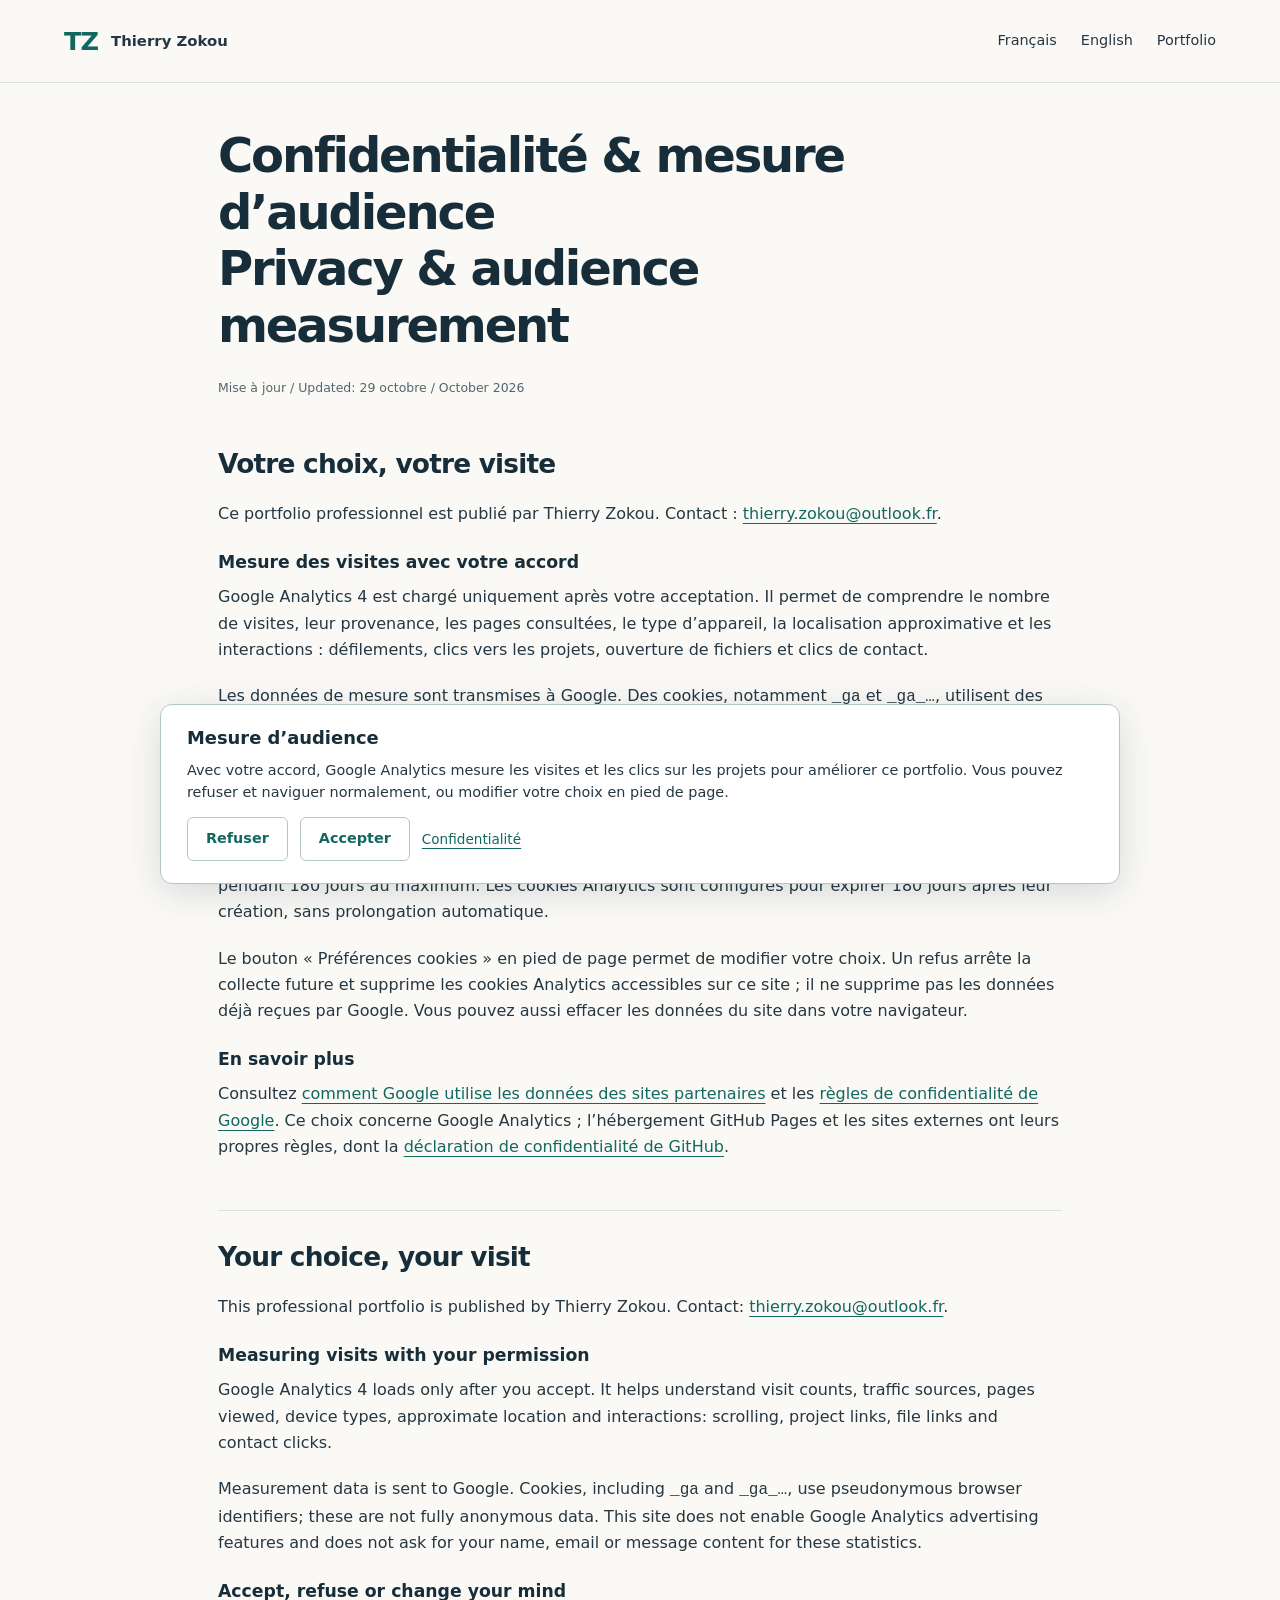
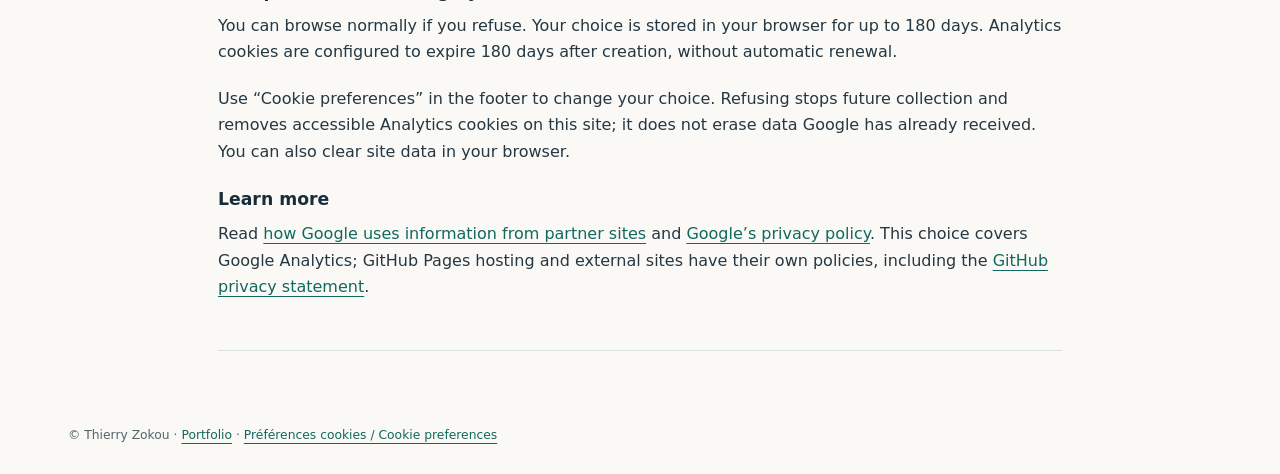
<file: privacy.html>
<!doctype html>
<html lang="fr">
<head>
  <meta charset="utf-8">
  <meta name="viewport" content="width=device-width, initial-scale=1">
  <title>Confidentialité / Privacy | Thierry Zokou</title>
  <meta name="description" content="Confidentialité et choix de mesure d’audience du portfolio de Thierry Zokou. Privacy and audience measurement choices.">
  <link rel="stylesheet" href="assets/css/portfolio.css">
  <script defer src="assets/js/analytics.js"></script>
</head>
<body>
  <a class="skip" href="#main">Aller au contenu / Skip to content</a>
  <header class="topbar">
    <a class="brand" href="./">TZ<span>Thierry Zokou</span></a>
    <nav aria-label="Langues / Languages"><a href="#fr" lang="fr">Français</a><a href="#en" lang="en">English</a><a href="./">Portfolio</a></nav>
  </header>
  <main class="privacy-main" id="main">
    <h1>Confidentialité &amp; mesure d’audience<br><span lang="en">Privacy &amp; audience measurement</span></h1>
    <p class="source-note">Mise à jour / Updated: 29 octobre / October 2026</p>
    <section id="fr" lang="fr">
      <h2>Votre choix, votre visite</h2>
      <p>Ce portfolio professionnel est publié par Thierry Zokou. Contact : <a href="mailto:thierry.zokou@outlook.fr">thierry.zokou@outlook.fr</a>.</p>
      <h3>Mesure des visites avec votre accord</h3>
      <p>Google Analytics 4 est chargé uniquement après votre acceptation. Il permet de comprendre le nombre de visites, leur provenance, les pages consultées, le type d’appareil, la localisation approximative et les interactions : défilements, clics vers les projets, ouverture de fichiers et clics de contact.</p>
      <p>Les données de mesure sont transmises à Google. Des cookies, notamment <code>_ga</code> et <code>_ga_…</code>, utilisent des identifiants pseudonymes de navigateur ; il ne s’agit pas de données entièrement anonymes. Le site n’active pas les fonctions publicitaires de Google Analytics et ne vous demande ni nom, ni courriel, ni contenu de message pour ces statistiques.</p>
      <h3>Accepter, refuser ou changer d’avis</h3>
      <p>Vous pouvez consulter le site même si vous refusez. Votre choix est conservé dans votre navigateur pendant 180 jours au maximum. Les cookies Analytics sont configurés pour expirer 180 jours après leur création, sans prolongation automatique.</p>
      <p>Le bouton « Préférences cookies » en pied de page permet de modifier votre choix. Un refus arrête la collecte future et supprime les cookies Analytics accessibles sur ce site ; il ne supprime pas les données déjà reçues par Google. Vous pouvez aussi effacer les données du site dans votre navigateur.</p>
      <h3>En savoir plus</h3>
      <p>Consultez <a href="https://policies.google.com/technologies/partner-sites" target="_blank" rel="noopener noreferrer">comment Google utilise les données des sites partenaires</a> et les <a href="https://policies.google.com/privacy" target="_blank" rel="noopener noreferrer">règles de confidentialité de Google</a>. Ce choix concerne Google Analytics ; l’hébergement GitHub Pages et les sites externes ont leurs propres règles, dont la <a href="https://docs.github.com/en/site-policy/privacy-policies/github-general-privacy-statement" target="_blank" rel="noopener noreferrer">déclaration de confidentialité de GitHub</a>.</p>
    </section>
    <section id="en" lang="en">
      <h2>Your choice, your visit</h2>
      <p>This professional portfolio is published by Thierry Zokou. Contact: <a href="mailto:thierry.zokou@outlook.fr">thierry.zokou@outlook.fr</a>.</p>
      <h3>Measuring visits with your permission</h3>
      <p>Google Analytics 4 loads only after you accept. It helps understand visit counts, traffic sources, pages viewed, device types, approximate location and interactions: scrolling, project links, file links and contact clicks.</p>
      <p>Measurement data is sent to Google. Cookies, including <code>_ga</code> and <code>_ga_…</code>, use pseudonymous browser identifiers; these are not fully anonymous data. This site does not enable Google Analytics advertising features and does not ask for your name, email or message content for these statistics.</p>
      <h3>Accept, refuse or change your mind</h3>
      <p>You can browse normally if you refuse. Your choice is stored in your browser for up to 180 days. Analytics cookies are configured to expire 180 days after creation, without automatic renewal.</p>
      <p>Use “Cookie preferences” in the footer to change your choice. Refusing stops future collection and removes accessible Analytics cookies on this site; it does not erase data Google has already received. You can also clear site data in your browser.</p>
      <h3>Learn more</h3>
      <p>Read <a href="https://policies.google.com/technologies/partner-sites" target="_blank" rel="noopener noreferrer">how Google uses information from partner sites</a> and <a href="https://policies.google.com/privacy" target="_blank" rel="noopener noreferrer">Google’s privacy policy</a>. This choice covers Google Analytics; GitHub Pages hosting and external sites have their own policies, including the <a href="https://docs.github.com/en/site-policy/privacy-policies/github-general-privacy-statement" target="_blank" rel="noopener noreferrer">GitHub privacy statement</a>.</p>
    </section>
  </main>
  <footer>© Thierry Zokou · <a href="./">Portfolio</a> · <button type="button" class="cookie-settings" data-analytics-settings hidden>Préférences cookies / Cookie preferences</button></footer>
</body>
</html>
</file>
<file: assets/css/portfolio.css>
*{box-sizing:border-box}html{scroll-behavior:smooth;scroll-padding-top:100px}[hidden]{display:none!important}body{margin:0;background:#faf9f6;color:#253742;font:16px/1.65 system-ui,-apple-system,"Segoe UI",sans-serif}a{color:#12685f;text-underline-offset:4px}a:hover{color:#0a493f}button,a{touch-action:manipulation}a:focus-visible,button:focus-visible{outline:3px solid #ab7020;outline-offset:5px}h1,h2,h3,h4,p{margin-top:0}h1,h2,h3,h4{color:#172e3a;line-height:1.18}h1{font-size:clamp(2.35rem,4.4vw,4.3rem);letter-spacing:-.045em;margin-bottom:24px}h2{font-size:clamp(1.8rem,3vw,2.6rem);letter-spacing:-.03em;max-width:800px;margin-bottom:32px}h3{font-size:1.35rem}h4{font-size:1.03rem;margin-bottom:8px}p{margin-bottom:20px}.topbar{position:sticky;top:0;z-index:10;display:flex;align-items:center;justify-content:space-between;gap:24px;padding:20px max(5vw,24px);background:#faf9f6f5;border-bottom:1px solid #d9e2df}.brand{display:flex;gap:13px;align-items:center;text-decoration:none;font-size:1.6rem;font-weight:800;letter-spacing:-1px}.brand span{font-size:.93rem;letter-spacing:0;color:#253742}nav{display:flex;gap:24px}nav a{font-size:.9rem;text-decoration:none;color:#253742}.languages{display:flex;gap:3px}.languages button{border:0;background:transparent;color:#253742;font:inherit;font-size:.85rem;border-radius:5px;padding:8px 10px;cursor:pointer}.languages button[aria-pressed=true]{background:#173d38;color:#fff}main{max-width:1240px;padding:0 48px;margin:auto}section{padding:76px 0;border-bottom:1px solid #d9e2df}.hero{display:grid;grid-template-columns:1fr 240px;gap:75px;align-items:center;padding:92px 0}.hero p:not(.eyebrow){max-width:680px}.eyebrow{font-size:.73rem;font-weight:750;letter-spacing:.13em;color:#12685f;margin-bottom:22px}.lead{font-size:1.25rem;color:#253742;font-weight:550}.profile{border-left:1px solid #ced8d2;padding-left:32px}.profile img{display:block;width:150px;height:150px;object-fit:cover;border-radius:50%;margin-bottom:20px}.profile p{font-size:.88rem;color:#52666b}.profile .name{font-size:1.12rem;font-weight:700;color:#172e3a;margin-bottom:8px}.actions{display:flex;flex-wrap:wrap;gap:12px;margin-top:28px}.button{display:inline-block;text-decoration:none;font-size:.9rem;font-weight:650;padding:12px 19px;border:1px solid #b6c7c1;border-radius:6px}.primary{background:#173d38;color:white;border-color:#173d38}.primary:hover{background:#23554d;color:white}.featured{display:grid;grid-template-columns:.85fr 1.15fr;overflow:hidden;border:1px solid #cedbd4;border-radius:12px;background:white;margin-bottom:28px}.feature-intro{padding:38px;background:#e9f0e9}.feature-intro h3{font-size:2.3rem;letter-spacing:-.04em}.feature-details{padding:34px 38px}.feature-details p{font-size:.9rem;margin-bottom:22px}.feature-details h4{margin-top:24px}.feature-details h4:first-child{margin-top:0}.feature-details .note{font-size:.76rem;color:#57666a;margin-bottom:0;border-top:1px solid #dde5df;padding-top:17px}.metrics{display:flex;gap:30px;margin:34px 0}.metrics>span{display:flex;flex-direction:column;font-size:.78rem}.metrics strong{font-size:1.8rem;line-height:1.3;color:#173d38}.tags{font-size:.78rem;font-weight:650;color:#43665e}.project-grid,.skill-grid{display:grid;grid-template-columns:1fr 1fr;gap:24px}.project-card{background:white;border:1px solid #dce3df;border-radius:10px;padding:30px}.project-card h3{margin-bottom:13px}.project-card>p{font-size:.92rem}.project-card>a{font-size:.85rem;font-weight:650}.project-number{font-size:.85rem;color:#61716d;margin-bottom:24px}.tableau-callout{margin-top:24px;border:1px solid #dce3df;border-radius:10px;padding:28px 30px}.tableau-callout h3{margin-bottom:8px}.tableau-callout p{margin-bottom:10px}.skill-grid article{padding:24px 0;border-top:2px solid #c5d7cd}.skill-grid p{font-size:.94rem;margin-bottom:0}.cert-grid{display:grid;grid-template-columns:repeat(3,1fr);gap:18px}.cert-card{border-top:1px solid #c7d6cf;padding:22px 0}.cert-content h3{font-size:1.03rem;margin-bottom:12px}.cert-org{font-size:.87rem;font-weight:650;margin-bottom:4px}.cert-date{font-size:.8rem;color:#55696e;margin-bottom:12px}.cert-desc{font-size:.83rem;color:#52666b}.contact h2{margin-bottom:20px}.email{font-size:clamp(1rem,3.5vw,1.8rem);font-weight:650;overflow-wrap:anywhere}.social{display:flex;gap:26px;margin-top:28px}footer{max-width:1240px;margin:auto;padding:30px 48px;font-size:.77rem;color:#52666b}.skip{position:absolute;top:-100px;left:20px;background:white;padding:12px;z-index:20}.skip:focus{top:10px}@media(max-width:850px){nav{gap:14px}.brand span{display:none}.hero{gap:30px;grid-template-columns:1fr 160px}.profile{padding-left:20px}.profile img{width:120px;height:120px}.featured{grid-template-columns:1fr}.cert-grid{grid-template-columns:1fr 1fr}}@media(max-width:600px){.topbar{padding:12px 18px;flex-wrap:wrap;gap:8px}nav{order:3;width:100%;justify-content:space-between;gap:8px}nav a{font-size:.82rem}main{padding:0 22px}section{padding:48px 0}.hero{grid-template-columns:1fr;padding:48px 0;gap:30px}.profile{display:flex;gap:18px;align-items:center;border-left:0;padding-left:0;flex-wrap:wrap}.profile img{width:64px;height:64px;margin:0}.profile p{margin:0}.profile p:not(.name){width:100%;font-size:.8rem}.project-grid,.skill-grid,.cert-grid{grid-template-columns:1fr}.feature-intro,.feature-details,.project-card{padding:26px}.feature-intro h3{font-size:2rem}.metrics{gap:24px}.contact{padding-bottom:50px}footer{padding:24px 22px}}@media(prefers-reduced-motion:reduce){html{scroll-behavior:auto}}
/* Power BI case study and source-backed project summaries */
.powerbi-project{grid-template-columns:1fr 1fr}.report-preview{margin:28px 0 16px}.report-preview img,.evidence-gallery img{display:block;width:100%;height:auto;border-radius:6px;border:1px solid #c6d2ca}.report-preview a,.evidence-gallery a{display:block}.report-preview figcaption,.evidence-gallery figcaption{font-size:.76rem;color:#52666b;margin-top:10px}.evidence-gallery{grid-column:1/-1;display:grid;grid-template-columns:1fr 1fr;gap:24px;padding:28px;background:#f3f6f2;border-top:1px solid #d4ded5}.evidence-gallery figure{margin:0}.findings ul{padding-left:20px;font-size:.92rem}.findings li{margin-bottom:9px}.training-note,.source-note{font-size:.78rem;color:#52666b;margin-top:20px}.project-card h4{font-size:.83rem;margin:18px 0 6px;color:#12685f}.project-card p{overflow-wrap:anywhere}.project-card h3{min-height:2.36em}.feature-details h4{margin-top:24px}@media(max-width:850px){.powerbi-project{grid-template-columns:1fr}}@media(max-width:600px){.evidence-gallery{grid-template-columns:1fr;padding:22px}.project-card h3{min-height:0}}

/* Optional audience measurement and privacy notice */
.analytics-consent{position:fixed;z-index:50;left:50%;bottom:16px;transform:translateX(-50%);width:min(960px,calc(100% - 32px));max-height:55vh;overflow:auto;padding:22px 26px;background:#fff;border:1px solid #b6c7c1;border-radius:12px;box-shadow:0 8px 36px #172e3a26;font-size:.9rem}
.analytics-consent h2{font-size:1.12rem;letter-spacing:0;margin:0 0 10px}
.analytics-consent p{margin:0 0 14px;line-height:1.55}
.analytics-consent-actions{display:flex;align-items:center;flex-wrap:wrap;gap:12px}
.analytics-consent .button{background:#fff;color:#12685f;font:inherit;font-weight:650;cursor:pointer;padding:9px 18px}
.analytics-consent .button:hover{background:#e9f0e9}
.analytics-consent-actions a{font-size:.85rem}
.cookie-settings{border:0;background:none;color:#12685f;font:inherit;text-decoration:underline;text-underline-offset:4px;padding:0;cursor:pointer}
.privacy-main{max-width:940px;padding-top:44px;padding-bottom:44px}
.privacy-main section{padding:30px 0}
.privacy-main h1{font-size:clamp(2rem,5vw,3rem)}
.privacy-main h2{font-size:1.65rem;margin-bottom:22px}
.privacy-main h3{font-size:1.08rem;margin:24px 0 12px}
.privacy-main ul{padding-left:22px}
@media(max-width:600px){.analytics-consent{bottom:10px;width:calc(100% - 20px);padding:18px}.analytics-consent-actions{gap:10px}.analytics-consent-actions a{flex-basis:100%}}
</file>
